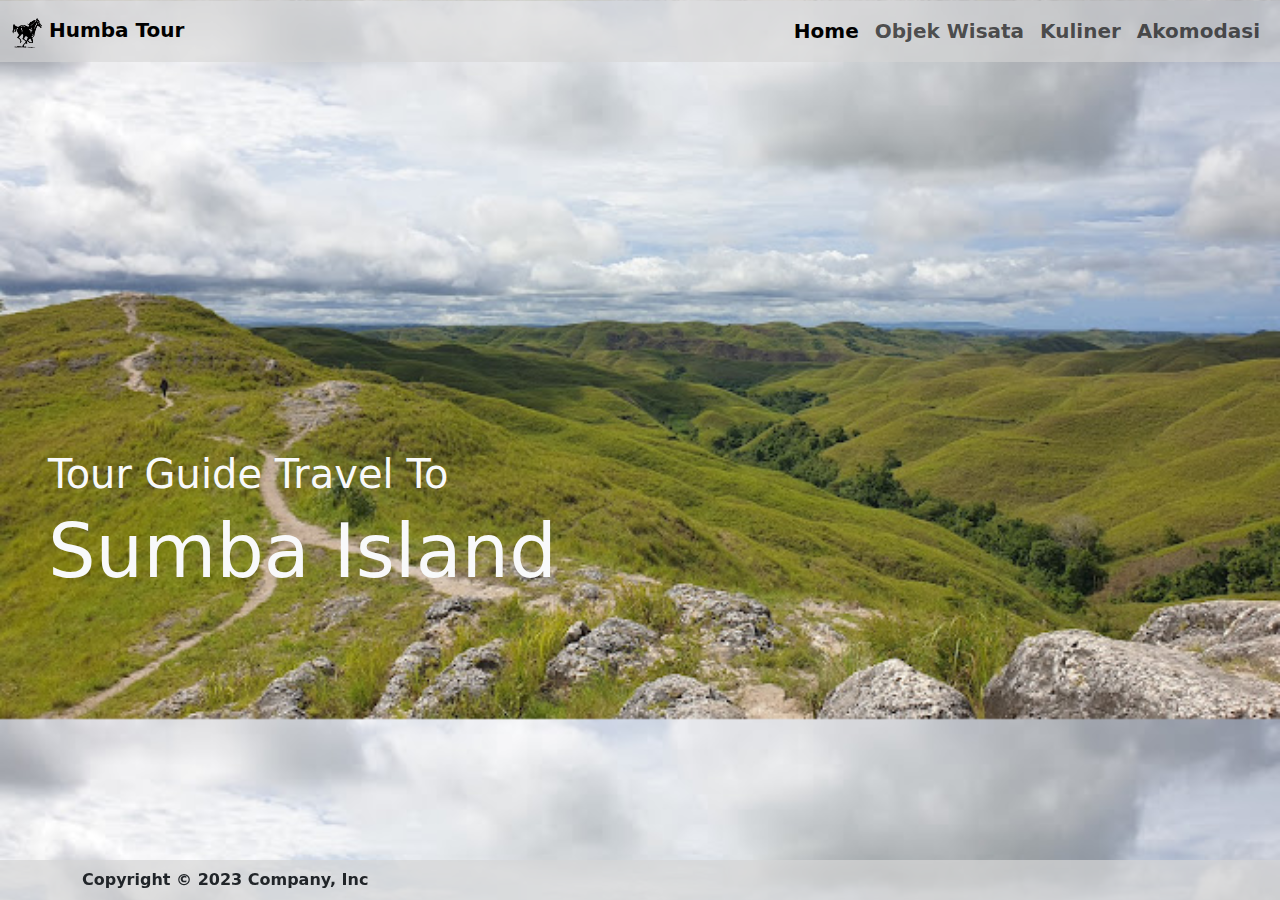
<file: index.html>
<!DOCTYPE html>
<html lang="en">

<head>
    <meta charset="UTF-8">
    <meta name="viewport" content="width=device-width, initial-scale=1.0">
    <title>Humba Tour</title>

    <!-- <link rel="stylesheet" href="style.css"> -->
    <link rel="stylesheet" href="https://cdn.jsdelivr.net/npm/bootstrap@5.3.2/dist/css/bootstrap.min.css">
    <style>
        body {
            background-image: url('assets/Wairinding.jpg');
            background-size: cover;
        }
    </style>
</head>

<body>
    <nav class="navbar navbar-expand-lg fs-5" style="background-color: rgba(214, 214, 214, 0.6);">
        <div class="container-fluid">
            <a class="navbar-brand fw-bold" href="#">
                <img src="assets/kudaaa.png" alt="" width="30" height="30" class="d-inline-block align-text-top">
                Humba Tour
                <div class="d-inline">

                </div>
            </a>
            <button class="navbar-toggler" type="button" data-bs-toggle="collapse" data-bs-target="#navbarNav"
                aria-controls="navbarNav" aria-expanded="false" aria-label="Toggle navigation">
                <span class="navbar-toggler-icon"></span>
            </button>
            <div class="collapse navbar-collapse justify-content-end" id="navbarNav">
                <ul class="navbar-nav fw-bold">
                    <li class="nav-item">
                        <a class="nav-link active" aria-current="page" href="#">Home</a>
                    </li>
                    <li class="nav-item">
                        <a class="nav-link" href="objek-wisata/index.html">Objek Wisata</a>
                    </li>
                    <li class="nav-item">
                        <a class="nav-link" href="#">Kuliner</a>
                    </li>
                    <li class="nav-item">
                        <a class="nav-link" href="#">Akomodasi</a>
                    </li>
                </ul>
            </div>
        </div>
    </nav>

    <div class="b-example-divider"></div>

    <div class="container-fluid">
        <div class="text-light fw-bold">
            <div class="position-absolute top-50 start-0 ps-5">

                <h1>Tour Guide Travel To</h1>
                <h1 style="font-size: 75px;">Sumba Island</h1>
            </div>
        </div>
    </div>

    <footer class="navbar navbar-expand-lg fixed-bottom text-dark fw-bold"
        style="background-color: rgba(214, 214, 214, 0.7);">
        <div class="container">
            <p class="col-md-4 mb-0">Copyright &copy; 2023 Company, Inc</p>
        </div>
    </footer>
</body>

</html>

<script src="https://cdn.jsdelivr.net/npm/bootstrap@5.3.2/dist/js/bootstrap.bundle.min.js"></script>
</file>
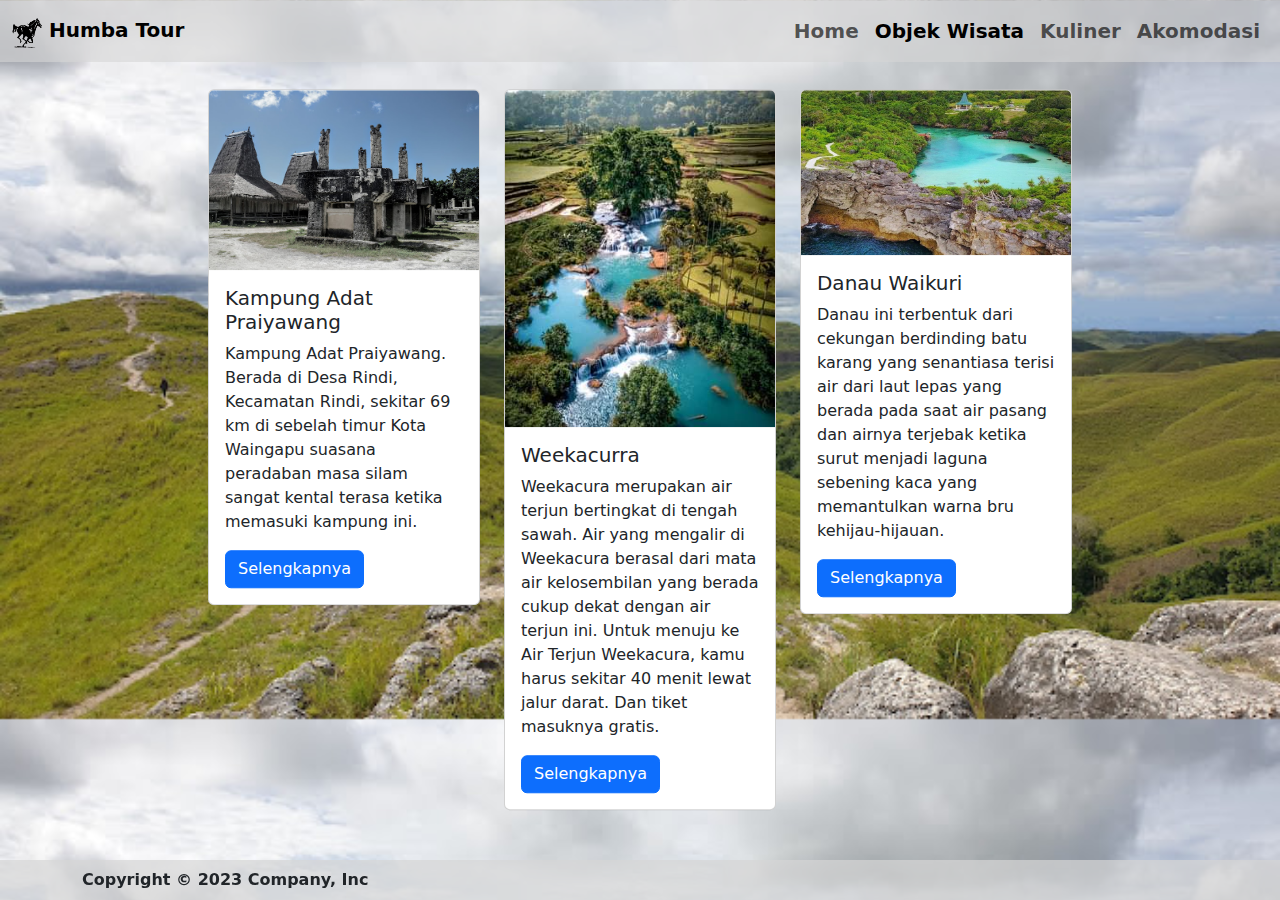
<file: objek-wisata/index.html>
<!DOCTYPE html>
<html lang="en">

<head>
    <meta charset="UTF-8">
    <meta name="viewport" content="width=device-width, initial-scale=1.0">
    <title>Humba Tour</title>

    <!-- <link rel="stylesheet" href="style.css"> -->
    <link rel="stylesheet" href="https://cdn.jsdelivr.net/npm/bootstrap@5.3.2/dist/css/bootstrap.min.css">
    <style>
        body {
            background-image: url('../assets/Wairinding.jpg');
            background-size: cover;
        }
    </style>
</head>

<body>
    <nav class="navbar navbar-expand-lg fs-5" style="background-color: rgba(214, 214, 214, 0.6);">
        <div class="container-fluid">
            <a class="navbar-brand fw-bold" href="#">
                <img src="../assets/kudaaa.png" alt="" width="30" height="30" class="d-inline-block align-text-top">
                Humba Tour
                <div class="d-inline">

                </div>
            </a>
            <button class="navbar-toggler" type="button" data-bs-toggle="collapse" data-bs-target="#navbarNav"
                aria-controls="navbarNav" aria-expanded="false" aria-label="Toggle navigation">
                <span class="navbar-toggler-icon"></span>
            </button>
            <div class="collapse navbar-collapse justify-content-end" id="navbarNav">
                <ul class="navbar-nav fw-bold">
                    <li class="nav-item">
                        <a class="nav-link" href="../index.html">Home</a>
                    </li>
                    <li class="nav-item">
                        <a class="nav-link active" aria-current="page" href="#">Objek Wisata</a>
                    </li>
                    <li class="nav-item">
                        <a class="nav-link" href="#">Kuliner</a>
                    </li>
                    <li class="nav-item">
                        <a class="nav-link" href="#">Akomodasi</a>
                    </li>
                </ul>
            </div>
        </div>
    </nav>

    <div class="b-example-divider"></div>

    <div class="container-fluid">
        <div class="text-light">
            <div class="position-absolute w-75 top-50 start-50 px-5 translate-middle">
                <div class="row">
                    <div class="col-4">
                        <div class="card">
                            <img src="../assets/praiyawang.jpg" class="card-img-top" alt="...">
                            <div class="card-body">
                                <h5 class="card-title">Kampung Adat Praiyawang</h5>
                                <p class="card-text">Kampung Adat Praiyawang. Berada di Desa Rindi, Kecamatan Rindi,
                                                    sekitar 69 km di sebelah timur Kota Waingapu
                                                    suasana peradaban masa silam sangat kental 
                                                    terasa ketika memasuki kampung ini. </p>
                                <a href="#" class="btn btn-primary">Selengkapnya</a>
                            </div>
                        </div>
                    </div>
                    <div class="col-4">
                        <div class="card">
                            <img src="../assets/weekacura.jpg" class="card-img-top" alt="...">
                            <div class="card-body">
                                <h5 class="card-title">Weekacurra</h5>
                                <p class="card-text">Weekacura merupakan air terjun
                                    bertingkat di tengah sawah. Air yang
                                    mengalir di Weekacura berasal dari mata
                                    air kelosembilan yang berada cukup
                                    dekat dengan air terjun ini. Untuk menuju
                                    ke Air Terjun Weekacura, kamu harus 
                                    sekitar 40 menit lewat jalur darat. 
                                    Dan tiket masuknya gratis.</p>
                                <a href="#" class="btn btn-primary">Selengkapnya</a>
                            </div>
                        </div>
                    </div>
                    <div class="col-4">
                        <div class="card">
                            <img src="../assets/waikuri.jpg" class="card-img-top" alt="...">
                            <div class="card-body">
                                <h5 class="card-title">Danau Waikuri</h5>
                                <p class="card-text">Danau ini terbentuk dari cekungan
                                    berdinding batu karang yang senantiasa
                                    terisi air dari laut lepas yang berada pada
                                    saat air pasang dan airnya terjebak 
                                    ketika surut menjadi laguna sebening
                                     kaca yang memantulkan warna bru
                                     kehijau-hijauan.</p>
                                <a href="#" class="btn btn-primary">Selengkapnya</a>
                            </div>
                        </div>
                    </div>
                </div>
            </div>
        </div>
    </div>

    <footer class="navbar navbar-expand-lg fixed-bottom text-dark fw-bold"
        style="background-color: rgba(214, 214, 214, 0.7);">
        <div class="container">
            <p class="col-md-4 mb-0">Copyright &copy; 2023 Company, Inc</p>
        </div>
    </footer>
</body>

</html>

<script src="https://cdn.jsdelivr.net/npm/bootstrap@5.3.2/dist/js/bootstrap.bundle.min.js"></script>
</file>
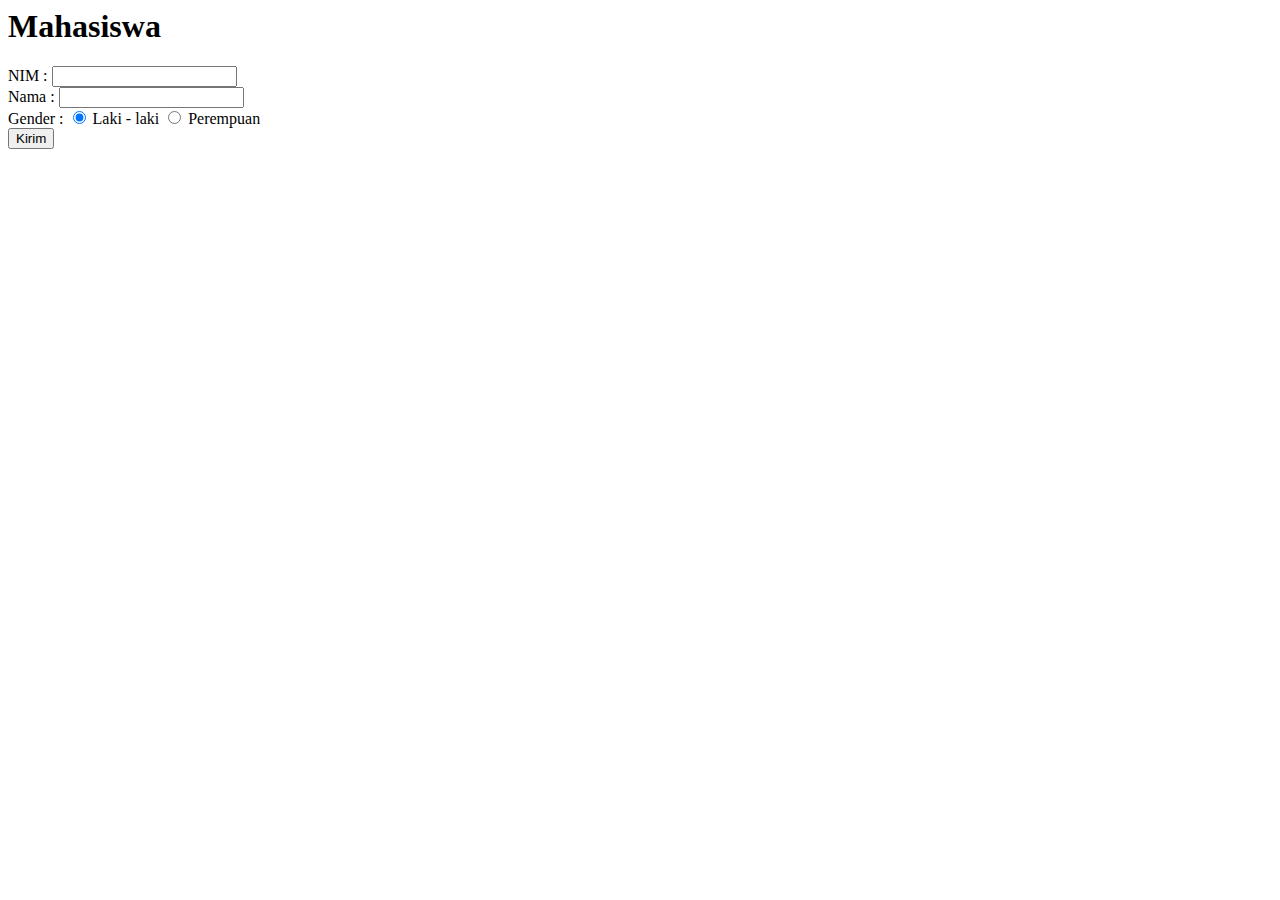
<file: trash/indexxx.html>
<html>

<head>
    <title>Belajar Javascript</title>
</head>

<body>
    <h1>Mahasiswa</h1>

    <div>
        NIM :
        <input type="text" id="nim"></div>
    <div>
        Nama :
        <input type="text" id="nama">
    </div>
    <div>
        Gender :
        <input type="radio" name="gender" value="Laki - laki" checked> Laki - laki
        <input type="radio" name="gender" value="Perempuan"> Perempuan
    </div>

    <div>
        <input type="button" value="Kirim" id="kirim">
    </div>


    <script>
        var nim = document.getElementById("nim");
        var nama = document.getElementById("nama");
        var btnKirim = document.getElementById("kirim");
        
        btnKirim.addEventListener("click", function(){
            let gender = document.querySelector('input[name="gender"]:checked').value;
            
            document.write("NIM : " + nim.value + 
            " <br> Nama: " + nama.value + 
            " <br> Gender: " + gender);
        });
        

    </script>
    
</body>

</html>
</file>
